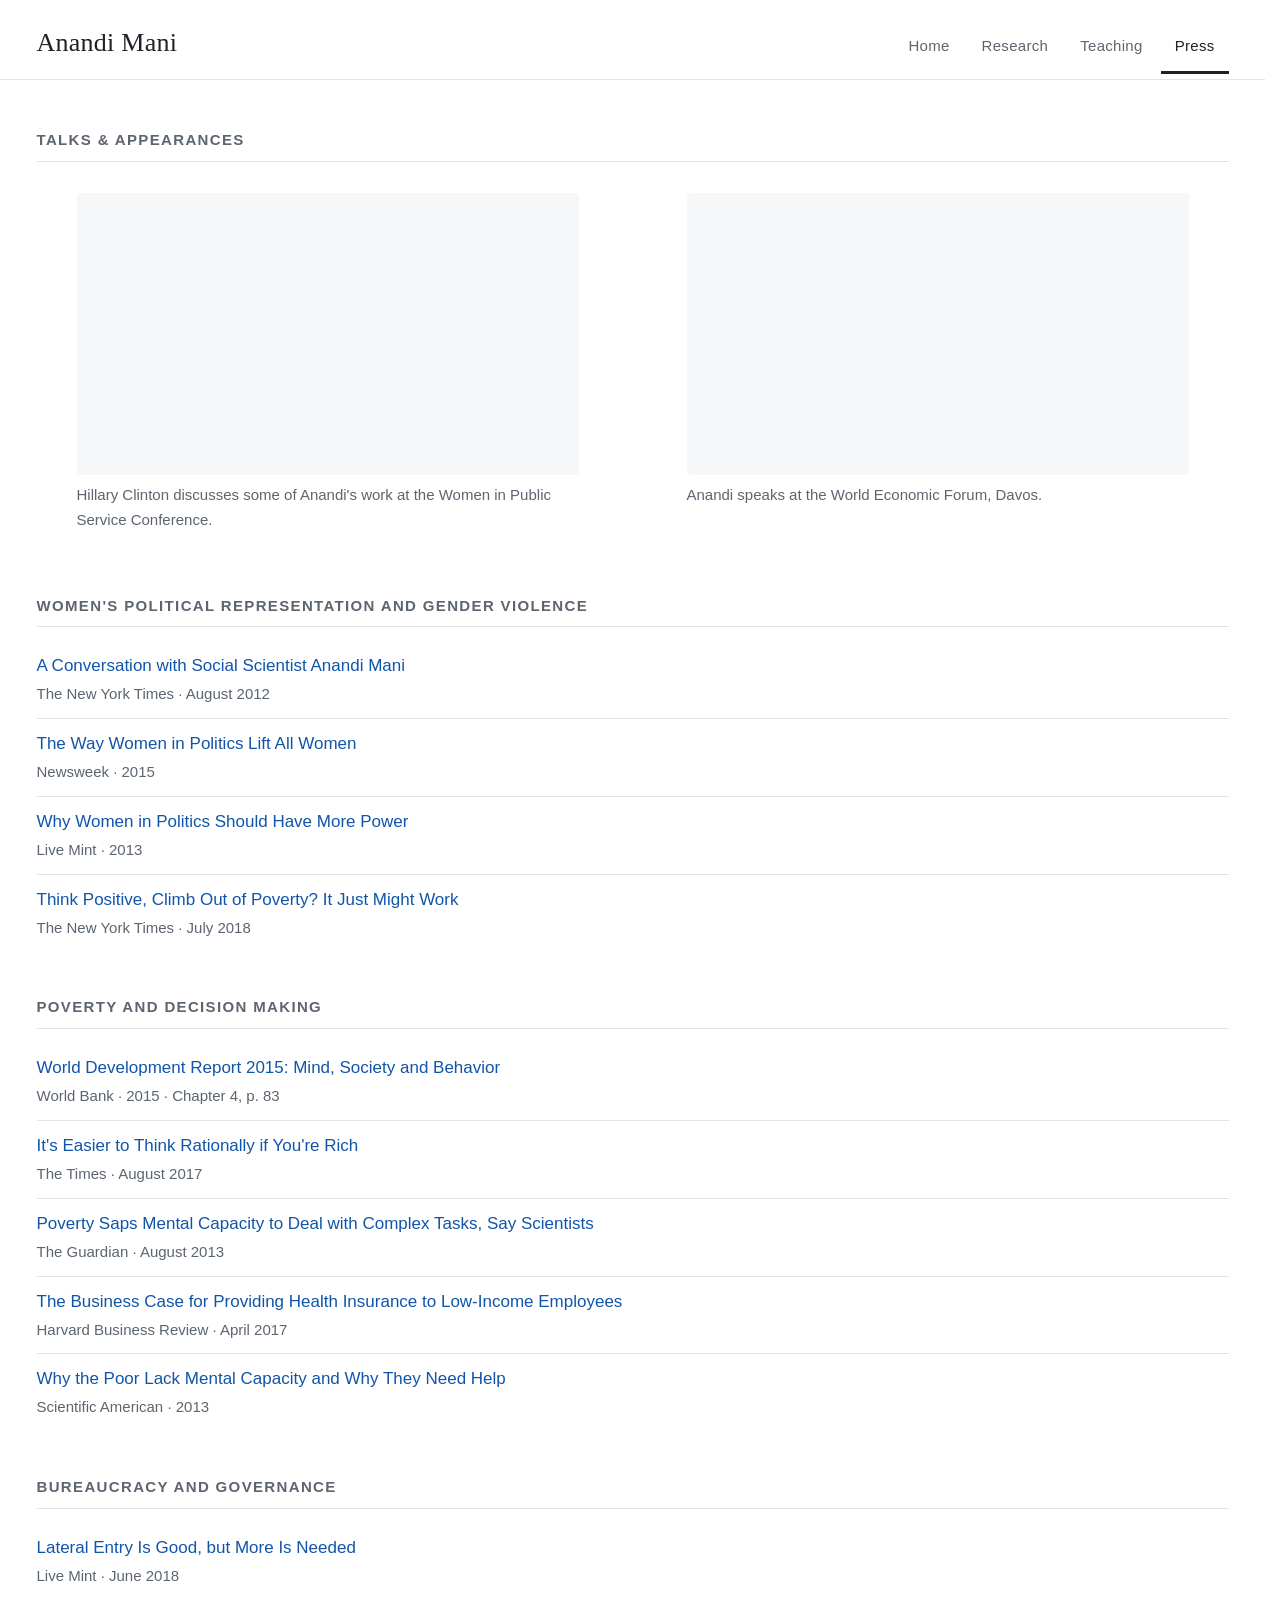
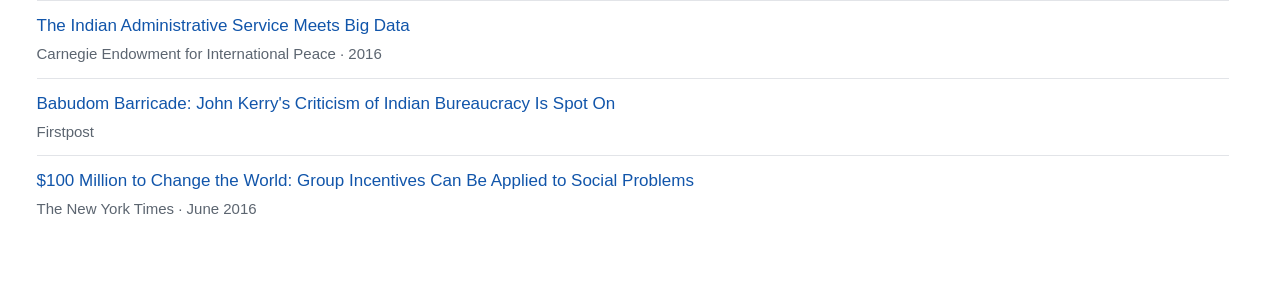
<file: press.html>
<!doctype html>
<html lang="en">
<head>
  <meta charset="utf-8">
  <meta name="viewport" content="width=device-width, initial-scale=1">
  <title>Press — Anandi Mani</title>
  <meta name="description" content="Press coverage, media appearances and public writing by and about Anandi Mani.">
  <link rel="stylesheet" href="style.css">
</head>
<body>

<header class="site-header">
  <div class="wrap">
    <a class="brand" href="index.html">Anandi Mani</a>
    <nav class="tabs">
      <a href="index.html">Home</a>
      <a href="research.html">Research</a>
      <a href="teaching.html">Teaching</a>
      <a class="active" href="press.html">Press</a>
    </nav>
  </div>
</header>

<main class="wrap">


  <h2>Talks &amp; Appearances</h2>
  <div class="videos">
    <figure class="video">
      <div class="ratio">
        <iframe src="https://www.youtube.com/embed/WTd45oOy_Rk?start=2087"
                title="Hillary Clinton discusses Anandi Mani's work"
                allow="accelerometer; encrypted-media; picture-in-picture"
                allowfullscreen loading="lazy"></iframe>
      </div>
      <figcaption>Hillary Clinton discusses some of Anandi's work at the Women in Public Service Conference.</figcaption>
    </figure>
    <figure class="video">
      <div class="ratio">
        <iframe src="https://www.youtube.com/embed/dk5MTv-ojHE"
                title="Anandi Mani at the World Economic Forum"
                allow="accelerometer; encrypted-media; picture-in-picture"
                allowfullscreen loading="lazy"></iframe>
      </div>
      <figcaption>Anandi speaks at the World Economic Forum, Davos.</figcaption>
    </figure>
  </div>

  <h2>Women's Political Representation and Gender Violence</h2>
  <ul class="links">
    <li>
      <a href="https://india.blogs.nytimes.com/2012/08/13/a-conversation-with-social-scientist-anandi-mani/">A Conversation with Social Scientist Anandi Mani</a>
      <span class="m">The New York Times &middot; August 2012</span>
    </li>
    <li>
      <a href="https://www.newsweek.com/way-women-politics-lift-all-women-409151">The Way Women in Politics Lift All Women</a>
      <span class="m">Newsweek &middot; 2015</span>
    </li>
    <li>
      <a href="https://www.livemint.com/Opinion/H2Yvz1K04q4wylcpgcXmTK/Why-women-should-have-more-political-power.html">Why Women in Politics Should Have More Power</a>
      <span class="m">Live Mint &middot; 2013</span>
    </li>
    <li>
      <a href="https://www.nytimes.com/2018/07/13/business/think-positive-climb-out-of-poverty-it-just-might-work.html">Think Positive, Climb Out of Poverty? It Just Might Work</a>
      <span class="m">The New York Times &middot; July 2018</span>
    </li>
  </ul>

  <h2>Poverty and Decision Making</h2>
  <ul class="links">
    <li>
      <a href="https://www.worldbank.org/en/publication/wdr2015">World Development Report 2015: Mind, Society and Behavior</a>
      <span class="m">World Bank &middot; 2015 &middot; Chapter 4, p. 83</span>
    </li>
    <li>
      <a href="https://www.thetimes.co.uk/article/it-s-easier-to-think-rationally-if-you-re-rich-c05l6qw3t">It's Easier to Think Rationally if You're Rich</a>
      <span class="m">The Times &middot; August 2017</span>
    </li>
    <li>
      <a href="https://www.theguardian.com/science/2013/aug/29/poverty-mental-capacity-complex-tasks">Poverty Saps Mental Capacity to Deal with Complex Tasks, Say Scientists</a>
      <span class="m">The Guardian &middot; August 2013</span>
    </li>
    <li>
      <a href="https://hbr.org/2017/04/the-business-case-for-providing-health-insurance-to-low-income-employees">The Business Case for Providing Health Insurance to Low-Income Employees</a>
      <span class="m">Harvard Business Review &middot; April 2017</span>
    </li>
    <li>
      <a href="https://blogs.scientificamerican.com/the-curious-wavefunction/why-the-poor-lack-mental-capacity-and-why-they-need-help/">Why the Poor Lack Mental Capacity and Why They Need Help</a>
      <span class="m">Scientific American &middot; 2013</span>
    </li>
  </ul>

  <h2>Bureaucracy and Governance</h2>
  <ul class="links">
    <li>
      <a href="https://www.livemint.com/Opinion/TAXFz6V1AltN8R0TbzbRZL/Lateral-entry-is-good-but-more-is-needed.html">Lateral Entry Is Good, but More Is Needed</a>
      <span class="m">Live Mint &middot; June 2018</span>
    </li>
    <li>
      <a href="https://carnegieendowment.org/2016/09/01/indian-administrative-service-meets-big-data-pub-64457">The Indian Administrative Service Meets Big Data</a>
      <span class="m">Carnegie Endowment for International Peace &middot; 2016</span>
    </li>
    <li>
      <a href="https://www.firstpost.com/india/babudom-barricade-john-kerrys-criticism-of-indian-bureaucracy-is-spot-on-2992724.html">Babudom Barricade: John Kerry's Criticism of Indian Bureaucracy Is Spot On</a>
      <span class="m">Firstpost</span>
    </li>
    <li>
      <a href="https://www.nytimes.com/roomfordebate/2016/06/02/100-million-to-change-the-world-with-a-macarthur-grant-2/group-incentives-can-be-applied-to-social-problems">$100 Million to Change the World: Group Incentives Can Be Applied to Social Problems</a>
      <span class="m">The New York Times &middot; June 2016</span>
    </li>
  </ul>

</main>

</body>
</html>
</file>
<file: style.css>
/* Anandi Mani — academic site */

:root {
  --text: #1f2328;
  --muted: #5c6570;
  --link: #1155aa;
  --rule: #e2e4e8;
  --bg: #ffffff;
  --accent-bg: #f6f7f9;
  --wrap: 1240px;
}

* { box-sizing: border-box; }

html {
  -webkit-text-size-adjust: 100%;
  /* always reserve the scrollbar track, so collapsing the research
     dropdowns below one screen can't jolt the layout wider */
  scrollbar-gutter: stable;
}

body {
  margin: 0;
  background: var(--bg);
  color: var(--text);
  font-family: -apple-system, BlinkMacSystemFont, "Segoe UI", Roboto, Helvetica, Arial, sans-serif;
  font-size: 17px;
  line-height: 1.65;
}

a { color: var(--link); text-decoration: none; }
a:hover { text-decoration: underline; }

.wrap {
  max-width: var(--wrap);
  /* explicit width so the container can never shrink-wrap its content
     and change size as the research dropdowns are toggled */
  width: 100%;
  margin: 0 auto;
  /* longhand on purpose: the shorthand would reset the vertical padding
     that <main class="wrap"> inherits from the `main` rule below */
  padding-left: 24px;
  padding-right: 24px;
}

/* ---------- header / tabs ---------- */

.site-header {
  border-bottom: 1px solid var(--rule);
  background: var(--bg);
}

.site-header .wrap {
  display: flex;
  flex-wrap: wrap;
  align-items: baseline;
  justify-content: space-between;
  gap: 8px 24px;
  padding-top: 22px;
  padding-bottom: 0;
}

.brand {
  font-family: Georgia, "Times New Roman", serif;
  font-size: 26px;
  letter-spacing: 0.01em;
  color: var(--text);
  padding-bottom: 14px;
}
.brand:hover { text-decoration: none; }

.tabs {
  display: flex;
  flex-wrap: wrap;
  gap: 4px;
}

.tabs a {
  display: block;
  padding: 8px 14px 12px;
  color: var(--muted);
  font-size: 15px;
  letter-spacing: 0.02em;
  border-bottom: 3px solid transparent;
}

.tabs a:hover {
  color: var(--text);
  text-decoration: none;
  border-bottom-color: var(--rule);
}

.tabs a.active {
  color: var(--text);
  border-bottom-color: var(--text);
}

/* ---------- content ---------- */

main { padding: 48px 0 64px; }

h1 {
  font-family: Georgia, "Times New Roman", serif;
  font-size: 34px;
  font-weight: normal;
  margin: 0 0 28px;
}

h2 {
  font-size: 15px;
  font-weight: 600;
  letter-spacing: 0.09em;
  text-transform: uppercase;
  color: var(--muted);
  margin: 44px 0 14px;
  padding-bottom: 8px;
  border-bottom: 1px solid var(--rule);
}

p { margin: 0 0 16px; }

/* the pages no longer open with an <h1>, so drop the leading
   margin that would otherwise double up with main's padding */
main > :first-child { margin-top: 0; }

/* ---------- home ---------- */

/* the home page is a single screen: header, then the hero fills the rest */
body.home {
  min-height: 100vh;
  display: flex;
  flex-direction: column;
}

.hero {
  flex: 1 0 auto;
  display: flex;
  align-items: center;
  padding: 40px 0;
  background: url('bg.jpg') center / cover no-repeat;
}

/* translucent card floating over the photo:
   photo on the left, name + bio on the right */
.intro {
  display: flex;
  align-items: flex-start;
  gap: 34px;
  padding: 34px 38px;
  border-radius: 6px;
  background: rgba(255, 255, 255, 0.88);
  backdrop-filter: blur(8px);
  -webkit-backdrop-filter: blur(8px);
  box-shadow: 0 8px 34px rgba(0, 0, 0, 0.22);
}

.intro .photo {
  flex: 0 0 210px;
  width: 210px;
  border-radius: 3px;
  display: block;
}

.intro .about { flex: 1 1 auto; min-width: 0; }

.intro .name {
  font-family: Georgia, "Times New Roman", serif;
  font-size: 34px;
  margin: 0 0 8px;
  font-weight: normal;
  line-height: 1.2;
}

.intro .title {
  color: var(--muted);
  font-size: 17px;
  margin: 0 0 6px;
}

.intro .email {
  font-size: 16px;
  margin: 0 0 22px;
}

/* ---------- research themes (dropdowns) ---------- */

details.theme {
  border: 1px solid var(--rule);
  border-radius: 4px;
  margin-bottom: 12px;
  background: var(--bg);
}

details.theme > summary {
  cursor: pointer;
  padding: 15px 20px;
  font-size: 18px;
  font-weight: 600;
  list-style: none;
  display: flex;
  align-items: center;
  gap: 12px;
  border-radius: 4px;
  /* reserve the divider's 1px at all times: colouring it in on open
     keeps the header row exactly the same height either way */
  border-bottom: 1px solid transparent;
}

details.theme > summary::-webkit-details-marker { display: none; }

details.theme > summary::before {
  content: "";
  flex: none;
  width: 7px;
  height: 7px;
  border-right: 2px solid var(--muted);
  border-bottom: 2px solid var(--muted);
  transform: rotate(-45deg);
  transition: transform 0.15s ease;
}

details.theme[open] > summary::before { transform: rotate(45deg); }
details.theme > summary:hover { background: var(--accent-bg); }
details.theme[open] > summary { border-bottom-color: var(--rule); }

.papers {
  list-style: none;
  margin: 0;
  padding: 8px 20px 16px;
}

.papers li {
  padding: 12px 0;
  border-bottom: 1px solid var(--rule);
}
.papers li:last-child { border-bottom: none; }

.papers .t { font-weight: 600; }
.papers .m {
  display: block;
  color: var(--muted);
  font-size: 15px;
  margin-top: 2px;
}

/* ---------- press / media ---------- */

.videos {
  display: grid;
  grid-template-columns: repeat(auto-fit, minmax(300px, 1fr));
  gap: 28px;
  margin-bottom: 8px;
}

.video figcaption {
  color: var(--muted);
  font-size: 15px;
  margin-top: 8px;
}

.ratio {
  position: relative;
  padding-top: 56.25%;
  background: var(--accent-bg);
  border-radius: 4px;
  overflow: hidden;
}

.ratio iframe {
  position: absolute;
  inset: 0;
  width: 100%;
  height: 100%;
  border: 0;
}

.links {
  list-style: none;
  margin: 0;
  padding: 0;
}

.links li {
  padding: 11px 0;
  border-bottom: 1px solid var(--rule);
}
.links li:last-child { border-bottom: none; }

.links .m {
  display: block;
  color: var(--muted);
  font-size: 15px;
  margin-top: 2px;
}

/* ---------- teaching ---------- */

.courses { list-style: none; margin: 0; padding: 0; }

.courses li {
  padding: 14px 0;
  border-bottom: 1px solid var(--rule);
}
.courses li:last-child { border-bottom: none; }

.courses .t { font-weight: 600; }
.courses .m {
  display: block;
  color: var(--muted);
  font-size: 15px;
  margin-top: 2px;
}

/* ---------- small screens ---------- */

@media (max-width: 620px) {
  body { font-size: 16px; }
  .site-header .wrap { padding-top: 18px; }
  .brand { font-size: 22px; padding-bottom: 8px; }
  .tabs a { padding: 8px 10px 10px; }
  h1 { font-size: 28px; }
  main { padding: 32px 0 48px; }

  .hero { padding: 24px 0; }

  /* stack the photo above the bio, centred */
  .intro {
    display: block;
    text-align: center;
    padding: 26px 22px;
  }
  .intro .photo {
    width: 180px;
    max-width: 55%;
    margin: 0 auto 22px;
  }
  .intro .name { font-size: 28px; }
  .intro .about { text-align: left; }
  .intro .name,
  .intro .title { text-align: center; }
}
</file>
